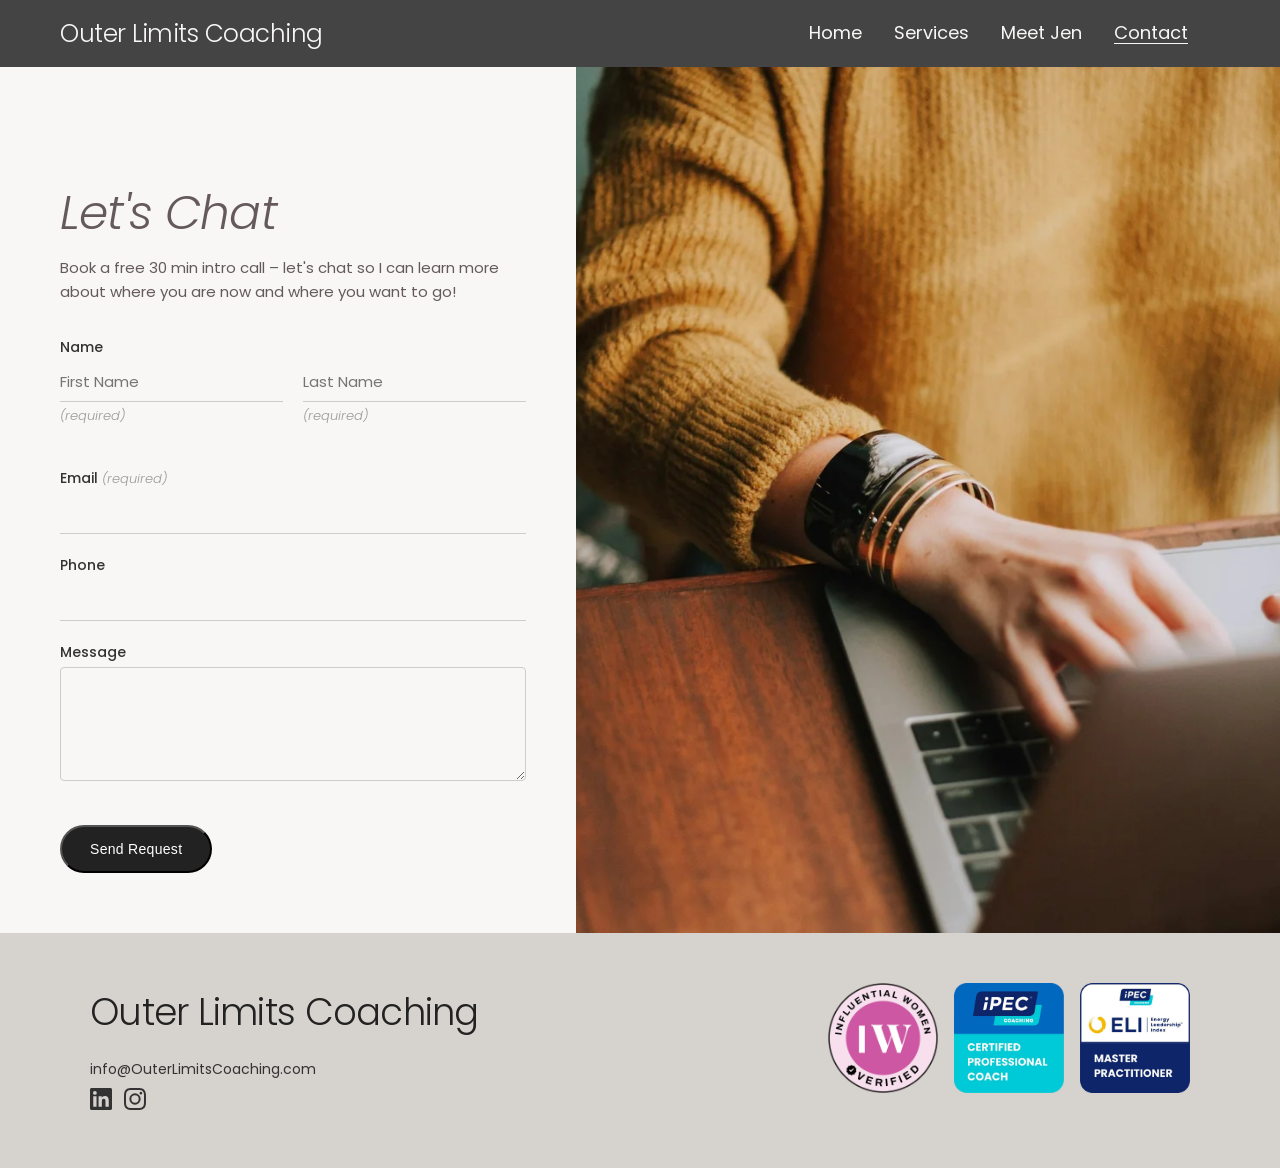
<file: contact.html>
<!DOCTYPE html>
<html lang="en">
<head>
  <meta charset="UTF-8">
  <meta name="viewport" content="width=device-width, initial-scale=1.0">
  <link rel="icon" href="favicon.png" type="image/png">
  <title>Contact | Outer Limits Coaching</title>
  <link rel="stylesheet" href="styles.css">
  <link rel="preconnect" href="https://fonts.googleapis.com">
  <link rel="preconnect" href="https://fonts.gstatic.com" crossorigin>
  <link href="https://fonts.googleapis.com/css2?family=Poppins:ital,wght@0,300;0,400;0,500;0,600;0,700;1,400;1,500;1,600&display=swap" rel="stylesheet">
</head>
<body>

  <!-- ===== NAVIGATION ===== -->
  <nav class="navbar navbar-solid">
    <div class="nav-container">
      <a href="index.html" class="nav-logo">Outer Limits Coaching</a>
      <button class="nav-toggle" aria-label="Open menu" aria-expanded="false">
        <span class="nav-toggle-bar"></span>
        <span class="nav-toggle-bar"></span>
        <span class="nav-toggle-bar"></span>
      </button>
      <ul class="nav-links">
        <li><a href="index.html">Home</a></li>
        <li><a href="services.html">Services</a></li>
        <li><a href="meet-jen.html">Meet Jen</a></li>
        <li><a href="contact.html" class="active">Contact</a></li>
        <li class="nav-cta-item"><a href="https://calendly.com/hunterjen9/30min" target="_blank" class="nav-cta">Let's Connect</a></li>
      </ul>
    </div>
  </nav>

  <!-- ===== MAIN CONTENT ===== -->
  <section class="contact-main">
    <div class="contact-left">
      <h1>Let's Chat</h1>
      <p class="contact-subtitle">Book a free 30 min intro call – let's chat so I can learn more about where you are now and where you want to go!</p>

      <!-- Replace YOUR_FORM_ID with your Formspree endpoint -->
      <form class="contact-form" action="https://formspree.io/f/mbdperbg" method="POST">

        <div class="form-group">
          <label class="form-label">Name</label>
          <div class="form-row">
            <div class="form-group">
              <input type="text" name="first_name" class="form-input" placeholder="First Name" required>
              <span class="form-required">(required)</span>
            </div>
            <div class="form-group">
              <input type="text" name="last_name" class="form-input" placeholder="Last Name" required>
              <span class="form-required">(required)</span>
            </div>
          </div>
        </div>

        <div class="form-group">
          <label class="form-label">Email <span class="form-required">(required)</span></label>
          <input type="email" name="email" class="form-input" required>
        </div>

        <div class="form-group">
          <label class="form-label">Phone</label>
          <input type="tel" name="phone" class="form-input">
        </div>

        <div class="form-group">
          <label class="form-label">Message</label>
          <textarea name="message" class="form-textarea" rows="4"></textarea>
        </div>

        <button type="submit" class="btn-dark">Send Request</button>
      </form>

    </div>

    <div class="contact-right">
      <img src="jen image 3.webp" alt="Person working on laptop">
    </div>
  </section>

  <!-- ===== FOOTER ===== -->
  <footer class="footer">
    <div class="footer-container">
      <div class="footer-left">
        <h3>Outer Limits Coaching</h3>
        <a href="mailto:info@OuterLimitsCoaching.com" class="footer-link">info@OuterLimitsCoaching.com</a>
        <div class="footer-socials">
          <a href="https://www.linkedin.com/in/jen-hunter/" target="_blank" class="footer-social" aria-label="LinkedIn">
            <svg viewBox="0 0 24 24" fill="currentColor" width="24" height="24"><path d="M20.447 20.452h-3.554v-5.569c0-1.328-.027-3.037-1.852-3.037-1.853 0-2.136 1.445-2.136 2.939v5.667H9.351V9h3.414v1.561h.046c.477-.9 1.637-1.85 3.37-1.85 3.601 0 4.267 2.37 4.267 5.455v6.286zM5.337 7.433a2.062 2.062 0 01-2.063-2.065 2.064 2.064 0 112.063 2.065zm1.782 13.019H3.555V9h3.564v11.452zM22.225 0H1.771C.792 0 0 .774 0 1.729v20.542C0 23.227.792 24 1.771 24h20.451C23.2 24 24 23.227 24 22.271V1.729C24 .774 23.2 0 22.222 0h.003z"/></svg>
          </a>
          <a href="https://www.instagram.com/outerlimitscoaching/" target="_blank" class="footer-social" aria-label="Instagram">
            <svg viewBox="0 0 24 24" fill="currentColor" width="24" height="24"><path d="M12 2.163c3.204 0 3.584.012 4.85.07 3.252.148 4.771 1.691 4.919 4.919.058 1.265.069 1.645.069 4.849 0 3.205-.012 3.584-.069 4.849-.149 3.225-1.664 4.771-4.919 4.919-1.266.058-1.644.07-4.85.07-3.204 0-3.584-.012-4.849-.07-3.26-.149-4.771-1.699-4.919-4.92-.058-1.265-.07-1.644-.07-4.849 0-3.204.013-3.583.07-4.849.149-3.227 1.664-4.771 4.919-4.919 1.266-.057 1.645-.069 4.849-.069zM12 0C8.741 0 8.333.014 7.053.072 2.695.272.273 2.69.073 7.052.014 8.333 0 8.741 0 12c0 3.259.014 3.668.072 4.948.2 4.358 2.618 6.78 6.98 6.98C8.333 23.986 8.741 24 12 24c3.259 0 3.668-.014 4.948-.072 4.354-.2 6.782-2.618 6.979-6.98.059-1.28.073-1.689.073-4.948 0-3.259-.014-3.667-.072-4.947-.196-4.354-2.617-6.78-6.979-6.98C15.668.014 15.259 0 12 0zm0 5.838a6.162 6.162 0 100 12.324 6.162 6.162 0 000-12.324zM12 16a4 4 0 110-8 4 4 0 010 8zm6.406-11.845a1.44 1.44 0 100 2.881 1.44 1.44 0 000-2.881z"/></svg>
          </a>
        </div>
      </div>
      <div class="footer-right">
        <img src="footer image 1.webp" alt="Influential Woman Verified" class="badge">
        <img src="footer image 2.webp" alt="iPEC Certified Professional Coach" class="badge">
        <img src="footer image 3.webp" alt="ELI Master Practitioner" class="badge">
      </div>
    </div>
  </footer>

<script src="nav.js"></script>
<script src="https://widgets.leadconnectorhq.com/loader.js" data-resources-url="https://widgets.leadconnectorhq.com/chat-widget/loader.js" data-widget-id="68dbfcac913922dd7298607d"></script>
</body>
</html>
</file>
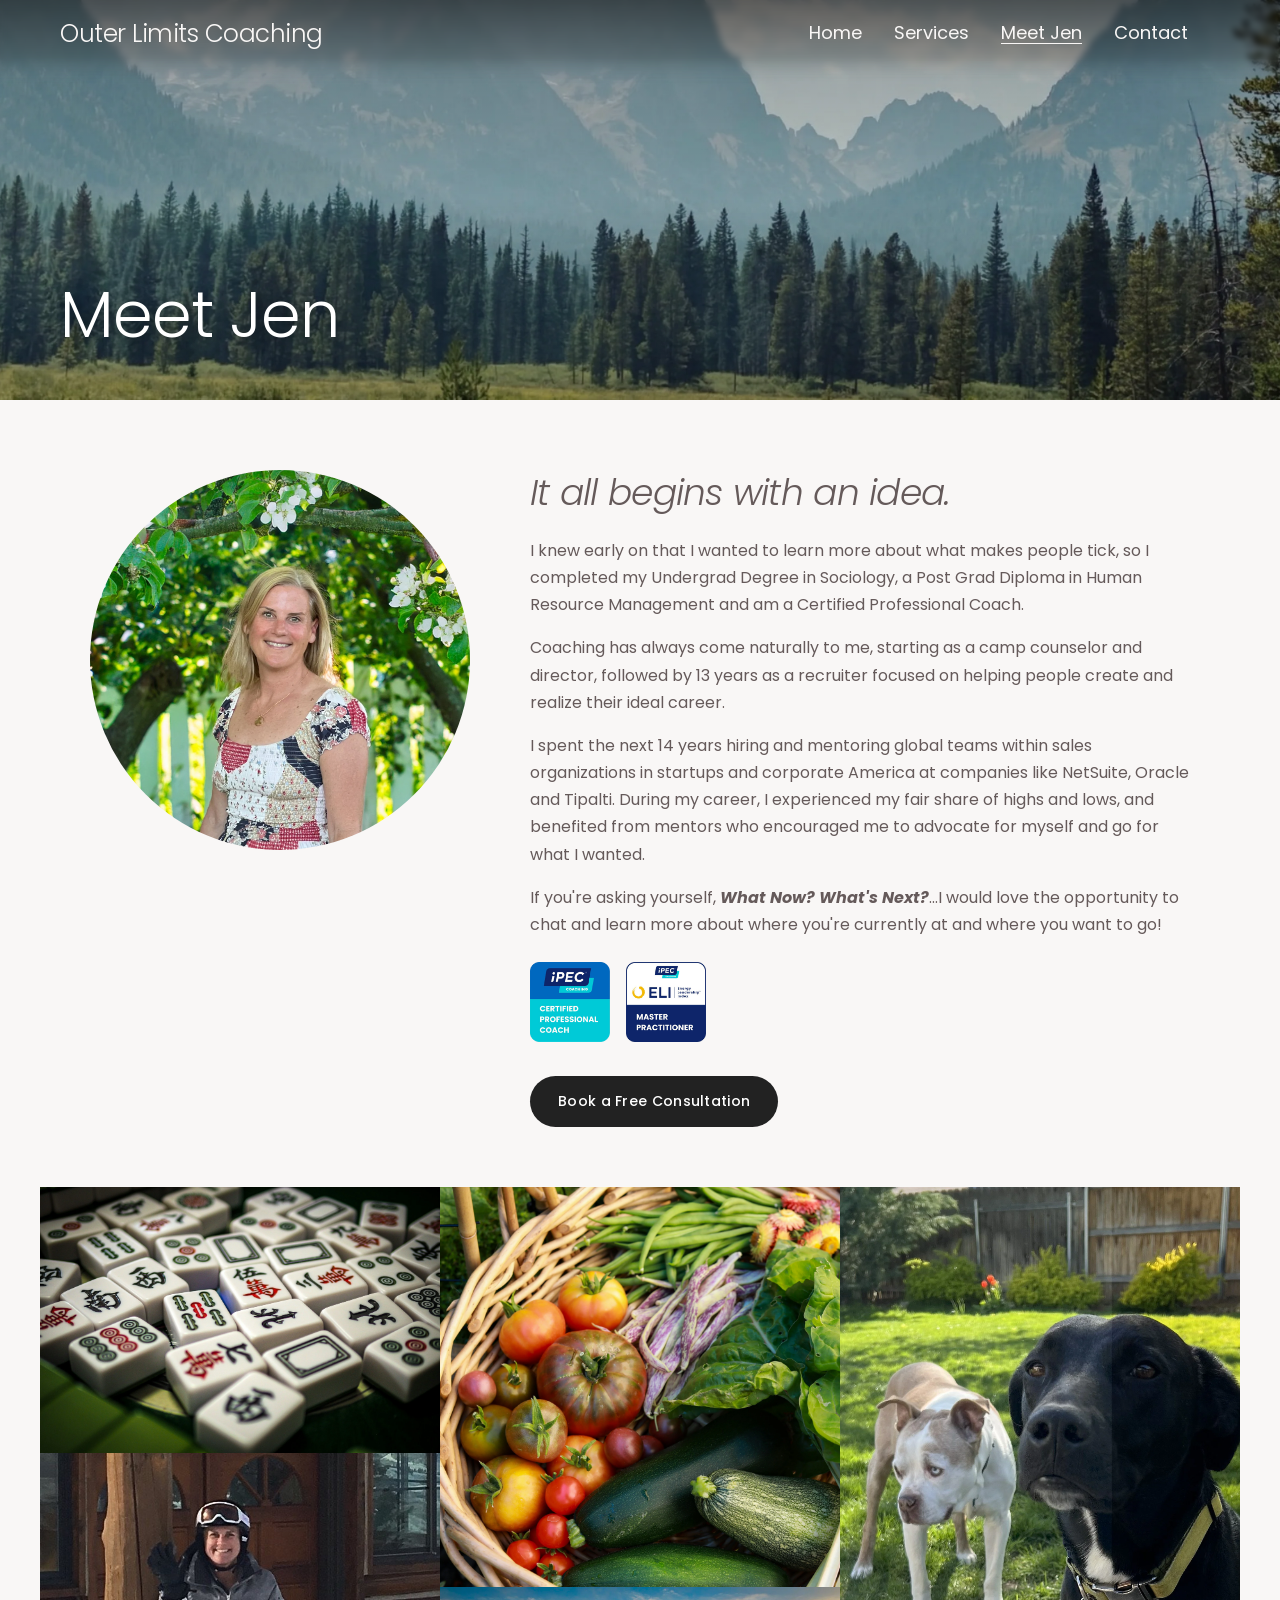
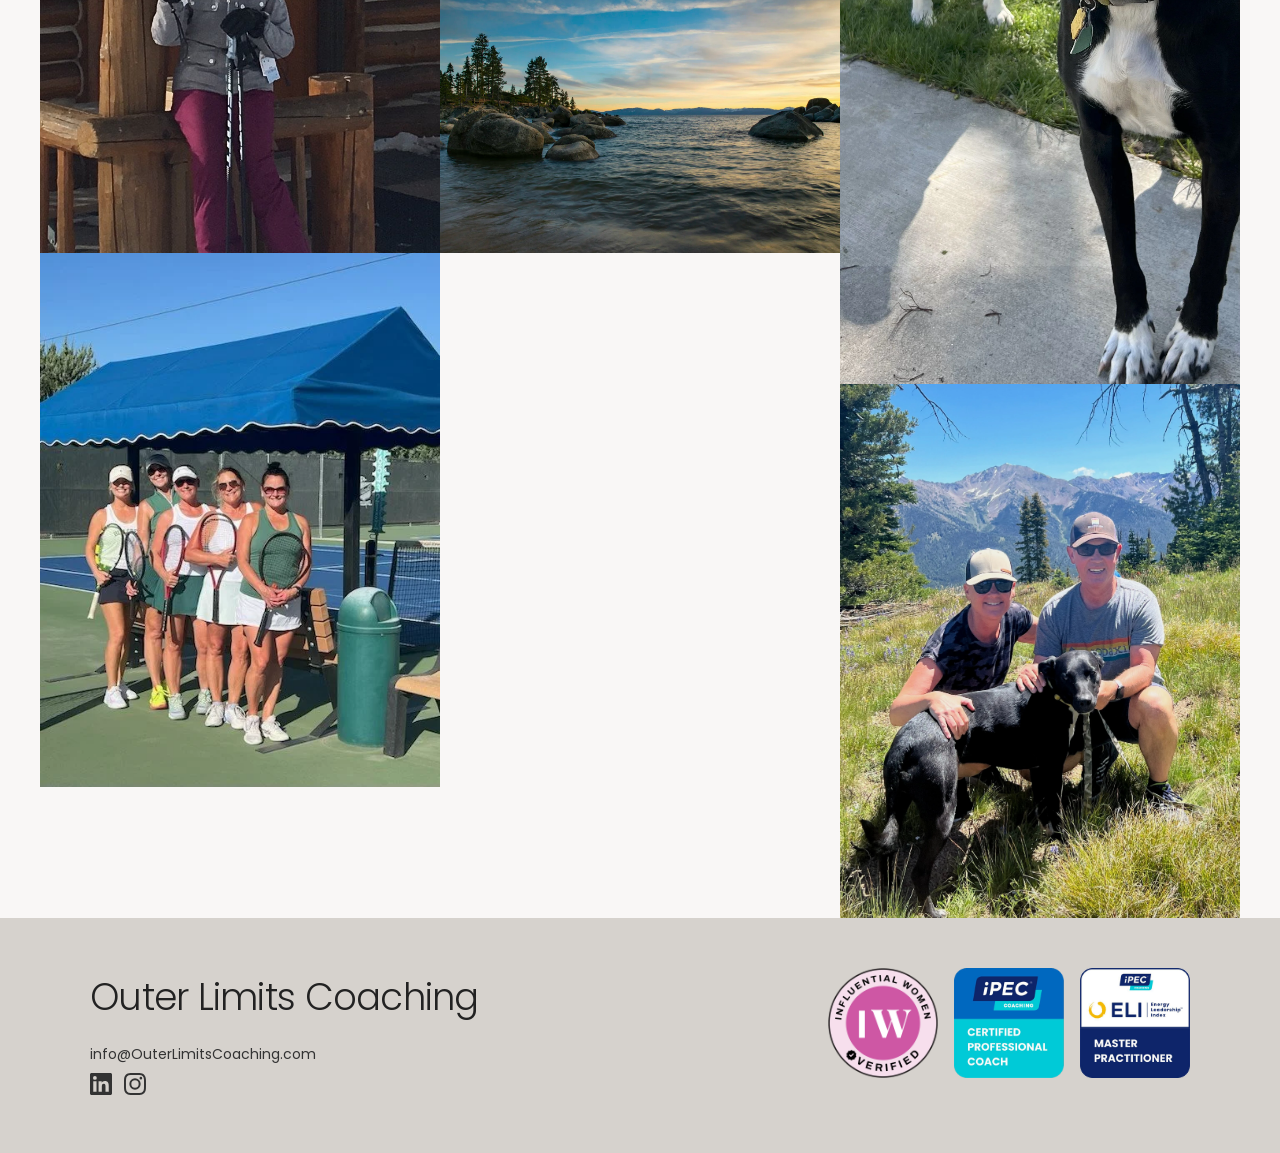
<file: meet-jen.html>
<!DOCTYPE html>
<html lang="en">
<head>
  <meta charset="UTF-8">
  <meta name="viewport" content="width=device-width, initial-scale=1.0">
  <link rel="icon" href="favicon.png" type="image/png">
  <title>Meet Jen | Outer Limits Coaching</title>
  <link rel="stylesheet" href="styles.css">
  <link rel="preconnect" href="https://fonts.googleapis.com">
  <link rel="preconnect" href="https://fonts.gstatic.com" crossorigin>
  <link href="https://fonts.googleapis.com/css2?family=Poppins:ital,wght@0,300;0,400;0,500;0,600;0,700;1,400;1,500;1,600&display=swap" rel="stylesheet">
</head>
<body>

  <!-- ===== NAVIGATION ===== -->
  <nav class="navbar">
    <div class="nav-container">
      <a href="index.html" class="nav-logo">Outer Limits Coaching</a>
      <button class="nav-toggle" aria-label="Open menu" aria-expanded="false">
        <span class="nav-toggle-bar"></span>
        <span class="nav-toggle-bar"></span>
        <span class="nav-toggle-bar"></span>
      </button>
      <ul class="nav-links">
        <li><a href="index.html">Home</a></li>
        <li><a href="services.html">Services</a></li>
        <li><a href="meet-jen.html" class="active">Meet Jen</a></li>
        <li><a href="contact.html">Contact</a></li>
        <li class="nav-cta-item"><a href="https://calendly.com/hunterjen9/30min" target="_blank" class="nav-cta">Let's Connect</a></li>
      </ul>
    </div>
  </nav>

  <!-- ===== HERO SECTION ===== -->
  <section class="page-hero meetjen-page-hero">
    <div class="page-hero-bg" style="background-image: url('meetjen-hero.webp')"></div>
    <h1 class="page-hero-title">Meet Jen</h1>
  </section>

  <!-- ===== BIO SECTION ===== -->
  <section class="meetjen-bio">
    <div class="meetjen-bio-container">
      <div class="bio-portrait">
        <img src="jen image 4.webp" alt="Jen Hunter - Professional Coach">
      </div>
      <div class="bio-content">
        <h2>It all begins with an idea.</h2>
        <p>I knew early on that I wanted to learn more about what makes people tick, so I completed my Undergrad Degree in Sociology, a Post Grad Diploma in Human Resource Management and am a Certified Professional Coach.</p>
        <p>Coaching has always come naturally to me, starting as a camp counselor and director, followed by 13 years as a recruiter focused on helping people create and realize their ideal career.</p>
        <p>I spent the next 14 years hiring and mentoring global teams within sales organizations in startups and corporate America at companies like NetSuite, Oracle and Tipalti. During my career, I experienced my fair share of highs and lows, and benefited from mentors who encouraged me to advocate for myself and go for what I wanted.</p>
        <p>If you're asking yourself, <span class="emphasis">What Now? What's Next?</span>...I would love the opportunity to chat and learn more about where you're currently at and where you want to go!</p>
        <div class="bio-badges">
          <img src="footer image 2.webp" alt="iPEC Certified Professional Coach">
          <img src="footer image 3.webp" alt="ELI Master Practitioner">
        </div>
        <a href="https://calendly.com/hunterjen9/30min" target="_blank" class="btn-dark">Book a Free Consultation</a>
      </div>
    </div>
  </section>

  <!-- ===== PHOTO COLLAGE ===== -->
  <div class="photo-collage">
    <img src="jen image 6.webp" alt="Mahjong" class="collage-mahjong">
    <img src="jen img 7.webp" alt="Skiing" class="collage-skiing">
    <img src="jen img 9 .webp" alt="Tennis with friends" class="collage-tennis">
    <img src="jen image 9.webp" alt="Garden harvest" class="collage-veggies">
    <img src="jen image 2.webp" alt="Lake Tahoe" class="collage-lake">
    <img src="jen img 5.webp" alt="Dogs" class="collage-dogs">
    <img src="jen img 8.webp" alt="Jen and partner with dog in the mountains" class="collage-couple">
  </div>

  <!-- ===== FOOTER ===== -->
  <footer class="footer">
    <div class="footer-container">
      <div class="footer-left">
        <h3>Outer Limits Coaching</h3>
        <a href="mailto:info@OuterLimitsCoaching.com" class="footer-link">info@OuterLimitsCoaching.com</a>
        <div class="footer-socials">
          <a href="https://www.linkedin.com/in/jen-hunter/" target="_blank" class="footer-social" aria-label="LinkedIn">
            <svg viewBox="0 0 24 24" fill="currentColor" width="24" height="24"><path d="M20.447 20.452h-3.554v-5.569c0-1.328-.027-3.037-1.852-3.037-1.853 0-2.136 1.445-2.136 2.939v5.667H9.351V9h3.414v1.561h.046c.477-.9 1.637-1.85 3.37-1.85 3.601 0 4.267 2.37 4.267 5.455v6.286zM5.337 7.433a2.062 2.062 0 01-2.063-2.065 2.064 2.064 0 112.063 2.065zm1.782 13.019H3.555V9h3.564v11.452zM22.225 0H1.771C.792 0 0 .774 0 1.729v20.542C0 23.227.792 24 1.771 24h20.451C23.2 24 24 23.227 24 22.271V1.729C24 .774 23.2 0 22.222 0h.003z"/></svg>
          </a>
          <a href="https://www.instagram.com/outerlimitscoaching/" target="_blank" class="footer-social" aria-label="Instagram">
            <svg viewBox="0 0 24 24" fill="currentColor" width="24" height="24"><path d="M12 2.163c3.204 0 3.584.012 4.85.07 3.252.148 4.771 1.691 4.919 4.919.058 1.265.069 1.645.069 4.849 0 3.205-.012 3.584-.069 4.849-.149 3.225-1.664 4.771-4.919 4.919-1.266.058-1.644.07-4.85.07-3.204 0-3.584-.012-4.849-.07-3.26-.149-4.771-1.699-4.919-4.92-.058-1.265-.07-1.644-.07-4.849 0-3.204.013-3.583.07-4.849.149-3.227 1.664-4.771 4.919-4.919 1.266-.057 1.645-.069 4.849-.069zM12 0C8.741 0 8.333.014 7.053.072 2.695.272.273 2.69.073 7.052.014 8.333 0 8.741 0 12c0 3.259.014 3.668.072 4.948.2 4.358 2.618 6.78 6.98 6.98C8.333 23.986 8.741 24 12 24c3.259 0 3.668-.014 4.948-.072 4.354-.2 6.782-2.618 6.979-6.98.059-1.28.073-1.689.073-4.948 0-3.259-.014-3.667-.072-4.947-.196-4.354-2.617-6.78-6.979-6.98C15.668.014 15.259 0 12 0zm0 5.838a6.162 6.162 0 100 12.324 6.162 6.162 0 000-12.324zM12 16a4 4 0 110-8 4 4 0 010 8zm6.406-11.845a1.44 1.44 0 100 2.881 1.44 1.44 0 000-2.881z"/></svg>
          </a>
        </div>
      </div>
      <div class="footer-right">
        <img src="footer image 1.webp" alt="Influential Woman Verified" class="badge">
        <img src="footer image 2.webp" alt="iPEC Certified Professional Coach" class="badge">
        <img src="footer image 3.webp" alt="ELI Master Practitioner" class="badge">
      </div>
    </div>
  </footer>

<script src="nav.js"></script>
<script src="https://widgets.leadconnectorhq.com/loader.js" data-resources-url="https://widgets.leadconnectorhq.com/chat-widget/loader.js" data-widget-id="68dbfcac913922dd7298607d"></script>
</body>
</html>
</file>
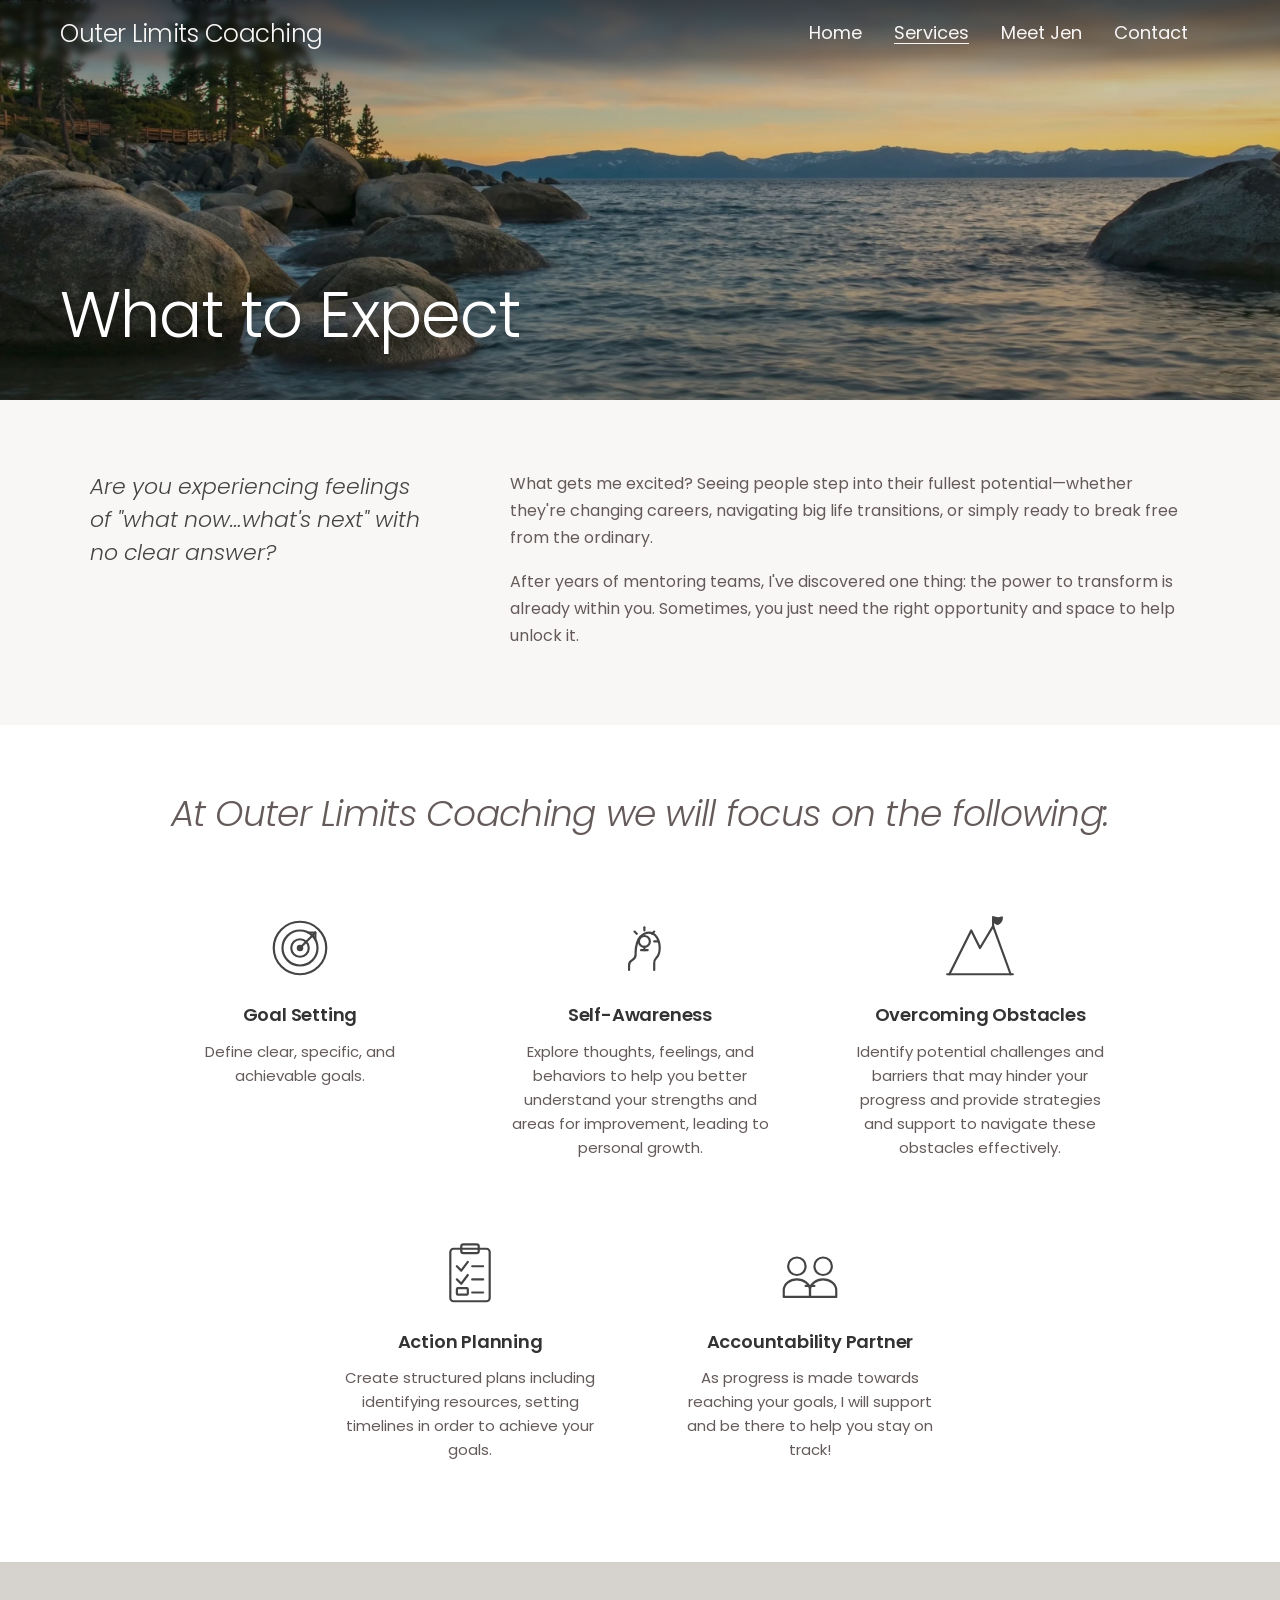
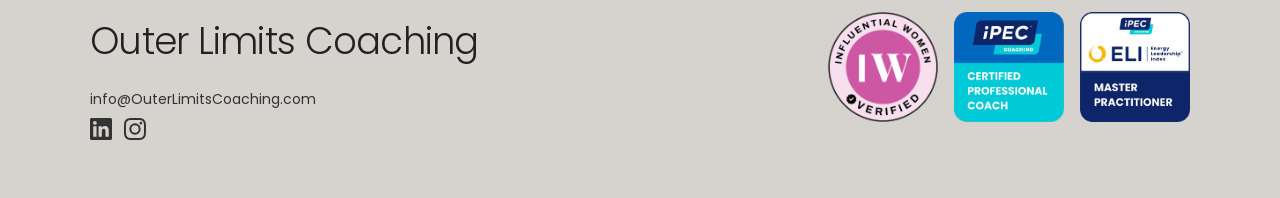
<file: services.html>
<!DOCTYPE html>
<html lang="en">
<head>
  <meta charset="UTF-8">
  <meta name="viewport" content="width=device-width, initial-scale=1.0">
  <link rel="icon" href="favicon.png" type="image/png">
  <title>Services | Outer Limits Coaching</title>
  <link rel="stylesheet" href="styles.css">
  <link rel="preconnect" href="https://fonts.googleapis.com">
  <link rel="preconnect" href="https://fonts.gstatic.com" crossorigin>
  <link href="https://fonts.googleapis.com/css2?family=Poppins:ital,wght@0,300;0,400;0,500;0,600;0,700;1,400;1,500;1,600&display=swap" rel="stylesheet">
</head>
<body>

  <!-- ===== NAVIGATION ===== -->
  <nav class="navbar">
    <div class="nav-container">
      <a href="index.html" class="nav-logo">Outer Limits Coaching</a>
      <button class="nav-toggle" aria-label="Open menu" aria-expanded="false">
        <span class="nav-toggle-bar"></span>
        <span class="nav-toggle-bar"></span>
        <span class="nav-toggle-bar"></span>
      </button>
      <ul class="nav-links">
        <li><a href="index.html">Home</a></li>
        <li><a href="services.html" class="active">Services</a></li>
        <li><a href="meet-jen.html">Meet Jen</a></li>
        <li><a href="contact.html">Contact</a></li>
        <li class="nav-cta-item"><a href="https://calendly.com/hunterjen9/30min" target="_blank" class="nav-cta">Let's Connect</a></li>
      </ul>
    </div>
  </nav>

  <!-- ===== HERO SECTION ===== -->
  <section class="page-hero services-page-hero">
    <div class="page-hero-bg" style="background-image: url('services-hero.webp')"></div>
    <h1 class="page-hero-title">What to Expect</h1>
  </section>

  <!-- ===== INTRO SECTION ===== -->
  <section class="services-intro">
    <div class="services-intro-container">
      <div class="services-intro-left">
        <p>Are you experiencing feelings of "what now…what's next" with no clear answer?</p>
      </div>
      <div class="services-intro-right">
        <p>What gets me excited? Seeing people step into their fullest potential—whether they're changing careers, navigating big life transitions, or simply ready to break free from the ordinary.</p>
        <p>After years of mentoring teams, I've discovered one thing: the power to transform is already within you. Sometimes, you just need the right opportunity and space to help unlock it.</p>
      </div>
    </div>
  </section>

  <!-- ===== SERVICE PILLARS ===== -->
  <section class="services-pillars">
    <h2>At Outer Limits Coaching we will focus on the following:</h2>
    <div class="pillars-grid">

      <div class="pillar-card">
        <div class="pillar-icon">
          <svg viewBox="0 0 64 64" fill="none" stroke="#444" stroke-width="2" stroke-linecap="round" stroke-linejoin="round">
            <!-- Target/bullseye -->
            <circle cx="32" cy="32" r="24"/>
            <circle cx="32" cy="32" r="16"/>
            <circle cx="32" cy="32" r="8"/>
            <circle cx="32" cy="32" r="2" fill="#444"/>
            <!-- Arrow hitting center -->
            <line x1="46" y1="18" x2="34" y2="30"/>
            <polyline points="46,18 46,24"/>
            <polyline points="46,18 40,18"/>
          </svg>
        </div>
        <h3>Goal Setting</h3>
        <p>Define clear, specific, and achievable goals.</p>
      </div>

      <div class="pillar-card">
        <div class="pillar-icon">
          <svg viewBox="0 0 64 64" fill="none" stroke="#444" stroke-width="2" stroke-linecap="round" stroke-linejoin="round">
            <!-- Head silhouette -->
            <path d="M22 52v-4c0-2 1-4 3-5 2-1 3-3 3-5v-2c0-6 2-12 4-14 3-3 6-4 8-4 6 0 10 6 10 14 0 4-1 7-3 9-1 1-2 3-2 5v6"/>
            <!-- Lightbulb/idea inside head -->
            <circle cx="36" cy="26" r="5"/>
            <line x1="36" y1="31" x2="36" y2="34"/>
            <line x1="33" y1="34" x2="39" y2="34"/>
            <!-- Awareness rays -->
            <line x1="36" y1="16" x2="36" y2="13"/>
            <line x1="43" y1="19" x2="45" y2="17"/>
            <line x1="29" y1="19" x2="27" y2="17"/>
            <line x1="45" y1="26" x2="48" y2="26"/>
          </svg>
        </div>
        <h3>Self-Awareness</h3>
        <p>Explore thoughts, feelings, and behaviors to help you better understand your strengths and areas for improvement, leading to personal growth.</p>
      </div>

      <div class="pillar-card">
        <div class="pillar-icon">
          <svg viewBox="0 0 64 64" fill="none" stroke="#444" stroke-width="2" stroke-linecap="round" stroke-linejoin="round">
            <!-- Mountain with flag (overcoming) -->
            <polyline points="4,56 24,16 32,32 44,12 60,56"/>
            <!-- Flag at peak -->
            <line x1="44" y1="12" x2="44" y2="4"/>
            <path d="M44 4c3 1 6 1 8 0 0 3-2 5-4 6-2-1-4-3-4-6z" fill="#444"/>
            <!-- Ground line -->
            <line x1="2" y1="56" x2="62" y2="56"/>
          </svg>
        </div>
        <h3>Overcoming Obstacles</h3>
        <p>Identify potential challenges and barriers that may hinder your progress and provide strategies and support to navigate these obstacles effectively.</p>
      </div>

      <div class="pillar-card">
        <div class="pillar-icon">
          <svg viewBox="0 0 64 64" fill="none" stroke="#444" stroke-width="2" stroke-linecap="round" stroke-linejoin="round">
            <!-- Clipboard -->
            <rect x="14" y="8" width="36" height="48" rx="3"/>
            <rect x="24" y="4" width="16" height="8" rx="2"/>
            <!-- Checklist items -->
            <polyline points="20,24 24,28 30,20"/>
            <line x1="34" y1="24" x2="44" y2="24"/>
            <polyline points="20,36 24,40 30,32"/>
            <line x1="34" y1="36" x2="44" y2="36"/>
            <rect x="20" y="44" width="10" height="6" rx="1"/>
            <line x1="34" y1="48" x2="44" y2="48"/>
          </svg>
        </div>
        <h3>Action Planning</h3>
        <p>Create structured plans including identifying resources, setting timelines in order to achieve your goals.</p>
      </div>

      <div class="pillar-card">
        <div class="pillar-icon">
          <svg viewBox="0 0 64 64" fill="none" stroke="#444" stroke-width="2" stroke-linecap="round" stroke-linejoin="round">
            <path d="M20 36c-6 0-12 4-12 10v6h24v-6c0-6-6-10-12-10z"/>
            <circle cx="20" cy="24" r="8"/>
            <path d="M44 36c-6 0-12 4-12 10v6h24v-6c0-6-6-10-12-10z"/>
            <circle cx="44" cy="24" r="8"/>
            <path d="M28 42h8"/>
          </svg>
        </div>
        <h3>Accountability Partner</h3>
        <p>As progress is made towards reaching your goals, I will support and be there to help you stay on track!</p>
      </div>

    </div>
  </section>

  <!-- ===== FOOTER ===== -->
  <footer class="footer">
    <div class="footer-container">
      <div class="footer-left">
        <h3>Outer Limits Coaching</h3>
        <a href="mailto:info@OuterLimitsCoaching.com" class="footer-link">info@OuterLimitsCoaching.com</a>
        <div class="footer-socials">
          <a href="https://www.linkedin.com/in/jen-hunter/" target="_blank" class="footer-social" aria-label="LinkedIn">
            <svg viewBox="0 0 24 24" fill="currentColor" width="24" height="24"><path d="M20.447 20.452h-3.554v-5.569c0-1.328-.027-3.037-1.852-3.037-1.853 0-2.136 1.445-2.136 2.939v5.667H9.351V9h3.414v1.561h.046c.477-.9 1.637-1.85 3.37-1.85 3.601 0 4.267 2.37 4.267 5.455v6.286zM5.337 7.433a2.062 2.062 0 01-2.063-2.065 2.064 2.064 0 112.063 2.065zm1.782 13.019H3.555V9h3.564v11.452zM22.225 0H1.771C.792 0 0 .774 0 1.729v20.542C0 23.227.792 24 1.771 24h20.451C23.2 24 24 23.227 24 22.271V1.729C24 .774 23.2 0 22.222 0h.003z"/></svg>
          </a>
          <a href="https://www.instagram.com/outerlimitscoaching/" target="_blank" class="footer-social" aria-label="Instagram">
            <svg viewBox="0 0 24 24" fill="currentColor" width="24" height="24"><path d="M12 2.163c3.204 0 3.584.012 4.85.07 3.252.148 4.771 1.691 4.919 4.919.058 1.265.069 1.645.069 4.849 0 3.205-.012 3.584-.069 4.849-.149 3.225-1.664 4.771-4.919 4.919-1.266.058-1.644.07-4.85.07-3.204 0-3.584-.012-4.849-.07-3.26-.149-4.771-1.699-4.919-4.92-.058-1.265-.07-1.644-.07-4.849 0-3.204.013-3.583.07-4.849.149-3.227 1.664-4.771 4.919-4.919 1.266-.057 1.645-.069 4.849-.069zM12 0C8.741 0 8.333.014 7.053.072 2.695.272.273 2.69.073 7.052.014 8.333 0 8.741 0 12c0 3.259.014 3.668.072 4.948.2 4.358 2.618 6.78 6.98 6.98C8.333 23.986 8.741 24 12 24c3.259 0 3.668-.014 4.948-.072 4.354-.2 6.782-2.618 6.979-6.98.059-1.28.073-1.689.073-4.948 0-3.259-.014-3.667-.072-4.947-.196-4.354-2.617-6.78-6.979-6.98C15.668.014 15.259 0 12 0zm0 5.838a6.162 6.162 0 100 12.324 6.162 6.162 0 000-12.324zM12 16a4 4 0 110-8 4 4 0 010 8zm6.406-11.845a1.44 1.44 0 100 2.881 1.44 1.44 0 000-2.881z"/></svg>
          </a>
        </div>
      </div>
      <div class="footer-right">
        <img src="footer image 1.webp" alt="Influential Woman Verified" class="badge">
        <img src="footer image 2.webp" alt="iPEC Certified Professional Coach" class="badge">
        <img src="footer image 3.webp" alt="ELI Master Practitioner" class="badge">
      </div>
    </div>
  </footer>

<script src="nav.js"></script>
<script src="https://widgets.leadconnectorhq.com/loader.js" data-resources-url="https://widgets.leadconnectorhq.com/chat-widget/loader.js" data-widget-id="68dbfcac913922dd7298607d"></script>
</body>
</html>
</file>
<file: styles.css>
/* ===== RESET & BASE ===== */
*,
*::before,
*::after {
  margin: 0;
  padding: 0;
  box-sizing: border-box;
}

html {
  scroll-behavior: smooth;
}

body {
  font-family: 'Poppins', sans-serif;
  color: #655a5a;
  line-height: 1.6;
  background: #f9f7f6;
}

a {
  text-decoration: none;
  color: inherit;
}

ul {
  list-style: none;
}

img {
  max-width: 100%;
  display: block;
}


/* ===== NAVBAR ===== */
.navbar {
  position: fixed;
  top: 0;
  left: 0;
  width: 100%;
  z-index: 100;
  padding: 14px 0 30px;
  background: linear-gradient(to bottom, rgba(0, 0, 0, 0.45) 0%, rgba(0, 0, 0, 0.20) 65%, transparent 100%);
  backdrop-filter: blur(3px);
  -webkit-backdrop-filter: blur(3px);
  -webkit-mask-image: linear-gradient(to bottom, black 0%, black 70%, transparent 100%);
  mask-image: linear-gradient(to bottom, black 0%, black 70%, transparent 100%);
}

.nav-container {
  width: 100%;
  padding: 0 60px;
  display: flex;
  align-items: center;
  justify-content: space-between;
}

.nav-logo {
  font-size: 24.6px;
  font-weight: 300;
  color: #f9f7f6;
  letter-spacing: -0.5px;
}

.nav-links {
  display: flex;
  gap: 32px;
  margin-left: auto;
  margin-right: 32px;
}

.nav-links a {
  font-size: 18px;
  font-weight: 400;
  color: #f9f7f6;
  transition: opacity 0.2s;
}

.nav-links a:hover {
  opacity: 0.8;
}

.nav-links a.active {
  text-decoration: underline;
  text-underline-offset: 4px;
}

.nav-cta {
  font-size: 16px;
  font-weight: 400;
  color: #fff;
  border: 1px solid #fff;
  padding: 16px 21px;
  border-radius: 300px;
  background: #000;
  transition: background 0.2s, color 0.2s;
}

.nav-cta:hover {
  background: #444;
  color: #fff;
}

/* ===== HAMBURGER TOGGLE ===== */
.nav-toggle {
  display: none;
  background: none;
  border: none;
  cursor: pointer;
  padding: 8px;
  z-index: 101;
  flex-direction: column;
  justify-content: center;
  gap: 5px;
}

.nav-toggle-bar {
  display: block;
  width: 26px;
  height: 2px;
  background: #f9f7f6;
  border-radius: 2px;
  transition: transform 0.3s ease, opacity 0.3s ease;
}

.nav-toggle.is-active .nav-toggle-bar:nth-child(1) {
  transform: translateY(7px) rotate(45deg);
}

.nav-toggle.is-active .nav-toggle-bar:nth-child(2) {
  opacity: 0;
}

.nav-toggle.is-active .nav-toggle-bar:nth-child(3) {
  transform: translateY(-7px) rotate(-45deg);
}

.nav-cta-item {
  display: none;
}


/* ===== HERO ===== */
.hero {
  position: relative;
  width: 100%;
  height: 680px;
  display: flex;
  flex-direction: column;
  align-items: flex-end;
  justify-content: center;
  overflow: hidden;
  padding-right: 4%;
}

.hero-bg {
  position: absolute;
  top: 0;
  left: 0;
  width: 100%;
  height: 100%;
  background-image: url('Gemini_Generated_Image_sbeogzsbeogzsbeo.png');
  background-size: cover;
  background-position: center;
  z-index: 0;
}

.hero-bg::after {
  content: '';
  position: absolute;
  top: 0;
  left: 0;
  width: 100%;
  height: 100%;
  background: linear-gradient(to bottom, rgba(0,0,0,0.35) 0%, rgba(0,0,0,0.15) 30%, rgba(0,0,0,0.10) 100%);
}

/* When hero image is added, use this class:
   .hero-bg { background-image: url('hero-bg.webp'); }
*/

.hero-overlay {
  position: relative;
  z-index: 1;
  background: rgba(0, 0, 0, 0.45);
  backdrop-filter: blur(16px);
  -webkit-backdrop-filter: blur(16px);
  padding: 52px 80px;
  text-align: left;
  max-width: 850px;
}

.hero-overlay h1 {
  font-size: clamp(1.5rem, 0.9rem + 2.8vw, 2.9375rem);
  font-weight: 300;
  color: #fff;
  line-height: 1.11;
  letter-spacing: -0.94px;
}

.hero-cta {
  position: relative;
  z-index: 1;
  margin-top: 32px;
  display: inline-block;
  background: rgba(235, 230, 225, 0.95);
  color: #333;
  font-size: 15px;
  font-weight: 500;
  padding: 16px 40px;
  border-radius: 30px;
  border: 1px solid rgba(200, 195, 190, 0.6);
  transition: background 0.2s;
  letter-spacing: 0.3px;
}

.hero-cta:hover {
  background: rgba(235, 230, 225, 0.85);
}

.hero-wave {
  position: absolute;
  bottom: 0;
  left: 0;
  width: 100%;
  z-index: 2;
  line-height: 0;
}

.hero-wave svg {
  width: 100%;
  height: 120px;
}


/* ===== WHAT NOW SECTION ===== */
.what-now {
  padding: 80px 40px;
  background: #f9f7f6;
}

.what-now-container {
  max-width: 1100px;
  margin: 0 auto;
  display: flex;
  gap: 80px;
  align-items: flex-start;
}

.what-now-left {
  flex: 0 0 420px;
}

.what-now-left h2 {
  font-size: clamp(1.5rem, 0.9rem + 2.8vw, 2.9375rem);
  font-weight: 300;
  line-height: 1.11;
  letter-spacing: -0.94px;
  color: #000;
}

.what-now-right {
  flex: 1;
}

.what-now-right p {
  font-size: 16px;
  margin-bottom: 16px;
  color: #655a5a;
  line-height: 1.7;
}

.what-now-right .italic {
  font-style: italic;
  font-weight: 600;
}

.what-now-right .italic strong {
  font-weight: 600;
}

.what-now-right ul {
  margin: 12px 0 20px 20px;
  list-style: disc;
}

.what-now-right ul li {
  font-size: 16px;
  color: #655a5a;
  margin-bottom: 6px;
  line-height: 1.6;
}

.btn-dark {
  display: inline-block;
  background: #222;
  color: #fff;
  font-size: 14px;
  font-weight: 500;
  padding: 14px 28px;
  border-radius: 30px;
  margin-top: 10px;
  transition: background 0.2s;
  letter-spacing: 0.3px;
}

.what-now-right .btn-dark {
  display: block;
  text-align: center;
  width: fit-content;
  margin-left: auto;
  margin-right: auto;
  margin-top: 20px;
}

.btn-dark:hover {
  background: #444;
}


/* ===== GET STARTED / CARDS SECTION ===== */
.get-started {
  padding: 60px 40px 80px;
  background: #fff;
  text-align: center;
}

.get-started h2 {
  font-size: clamp(1.5rem, 0.9rem + 2.8vw, 2.9375rem);
  font-weight: 300;
  letter-spacing: -0.94px;
  color: #655a5a;
  line-height: 1.5;
  margin-bottom: 50px;
  max-width: 1100px;
  margin-left: auto;
  margin-right: auto;
}

.cards-container {
  max-width: 1200px;
  margin: 0 auto;
  display: flex;
  gap: 30px;
  justify-content: center;
}

.card {
  flex: 1;
  max-width: 400px;
  text-align: center;
  padding: 40px 30px;
  background: #f5f3f0;
  border-radius: 16px;
}

.card-image {
  width: 280px;
  height: 280px;
  margin: 0 auto 24px;
  border-radius: 50%;
  overflow: hidden;
}

.card-image img {
  width: 100%;
  height: 100%;
  object-fit: cover;
}

.card h3 {
  font-size: 26px;
  font-weight: 300;
  letter-spacing: -0.53px;
  color: #655a5a;
  margin-bottom: 12px;
}

.card p {
  font-size: 15px;
  color: #655a5a;
  line-height: 1.6;
  margin-bottom: 20px;
  min-height: 48px;
}

.card .btn-dark {
  font-size: 14px;
  padding: 16px 21px;
  border-radius: 300px;
  border: 1px solid #fff;
}


/* ===== FOOTER ===== */
.footer {
  background: #d6d2cd;
  padding: 50px 40px;
}

.footer-container {
  max-width: 1100px;
  margin: 0 auto;
  display: flex;
  justify-content: space-between;
  align-items: flex-start;
}

.footer-left h3 {
  font-size: clamp(1.5rem, 1rem + 2vw, 2.3125rem);
  font-weight: 300;
  letter-spacing: -0.73px;
  color: #222;
  margin-bottom: 16px;
}

.footer-link {
  display: block;
  font-size: 14px;
  color: #333;
  margin-bottom: 8px;
  transition: color 0.2s;
}

.footer-link:hover {
  color: #000;
}

.footer-link.underline {
  text-decoration: underline;
}

.footer-socials {
  display: flex;
  gap: 12px;
  margin-top: 4px;
  margin-bottom: 8px;
}

.footer-social {
  display: inline-flex;
  color: #333;
  transition: color 0.2s;
}

.footer-social svg {
  width: 22px;
  height: 22px;
}

.footer-social:hover {
  color: #000;
}

.footer-legal {
  margin-top: 8px;
}

.footer-legal span {
  color: #333;
  font-size: 14px;
}

.footer-legal a {
  display: inline;
}

.footer-right {
  display: flex;
  gap: 16px;
  align-items: center;
}

.footer-right .badge {
  width: 110px;
  height: 110px;
  object-fit: contain;
}


/* ===== PAGE HERO (Services & Meet Jen) ===== */
.page-hero {
  position: relative;
  width: 100%;
  height: 400px;
  display: flex;
  align-items: flex-end;
  overflow: hidden;
}

.page-hero-bg {
  position: absolute;
  top: 0;
  left: 0;
  width: 100%;
  height: 100%;
  background-size: cover;
  background-position: center;
  z-index: 0;
}

.page-hero-bg::after {
  content: '';
  position: absolute;
  top: 0;
  left: 0;
  width: 100%;
  height: 100%;
  background: linear-gradient(to bottom, rgba(0,0,0,0.30) 0%, rgba(0,0,0,0.10) 50%, rgba(0,0,0,0.20) 100%);
}

.page-hero-title {
  position: relative;
  z-index: 1;
  font-size: clamp(1.75rem, 1rem + 3vw, 2.9375rem);
  font-weight: 300;
  color: #fff;
  letter-spacing: -0.94px;
  line-height: 1.11;
  padding: 0 60px 50px;
  text-shadow: 0 2px 12px rgba(0,0,0,0.3);
}

.page-hero .hero-wave {
  position: absolute;
  bottom: 0;
  left: 0;
  width: 100%;
  z-index: 2;
  line-height: 0;
}


/* ===== SERVICES PAGE ===== */
.services-page-hero .page-hero-title,
.meetjen-page-hero .page-hero-title {
  font-size: clamp(2rem, 1rem + 4vw, 4rem);
}

.services-intro {
  padding: 70px 40px 60px;
  background: #f9f7f6;
}

.services-intro-container {
  max-width: 1100px;
  margin: 0 auto;
  display: flex;
  gap: 80px;
  align-items: flex-start;
}

.services-intro-left {
  flex: 0 0 340px;
}

.services-intro-left p {
  font-size: 22px;
  font-weight: 300;
  font-style: italic;
  color: #444;
  line-height: 1.5;
}

.services-intro-right p {
  font-size: 16px;
  color: #655a5a;
  line-height: 1.7;
  margin-bottom: 16px;
}

.services-pillars {
  padding: 60px 40px 80px;
  background: #fff;
  text-align: center;
}

.services-pillars h2 {
  font-size: clamp(1.5rem, 0.9rem + 2.5vw, 2.25rem);
  font-weight: 300;
  color: #655a5a;
  letter-spacing: -0.72px;
  margin-bottom: 50px;
  font-style: italic;
}

.pillars-grid {
  max-width: 1100px;
  margin: 0 auto;
  display: flex;
  flex-wrap: wrap;
  justify-content: center;
  gap: 40px;
}

.pillar-card {
  flex: 0 0 calc(33.33% - 30px);
  max-width: 300px;
  text-align: center;
  padding: 20px;
}

.pillar-icon {
  width: 70px;
  height: 70px;
  margin: 0 auto 18px;
}

.pillar-icon svg {
  width: 100%;
  height: 100%;
}

.pillar-card h3 {
  font-size: 18px;
  font-weight: 600;
  color: #333;
  margin-bottom: 10px;
  letter-spacing: -0.2px;
}

.pillar-card p {
  font-size: 15px;
  color: #655a5a;
  line-height: 1.6;
}


/* ===== MEET JEN PAGE ===== */
.meetjen-bio {
  padding: 70px 40px 60px;
  background: #f9f7f6;
}

.meetjen-bio-container {
  max-width: 1100px;
  margin: 0 auto;
  display: flex;
  gap: 60px;
  align-items: flex-start;
}

.bio-portrait {
  flex: 0 0 380px;
  width: 380px;
  height: 380px;
  border-radius: 50%;
  overflow: hidden;
}

.bio-portrait img {
  width: 100%;
  height: 100%;
  object-fit: cover;
}

.bio-content {
  flex: 1;
}

.bio-content h2 {
  font-size: clamp(1.5rem, 0.9rem + 2.5vw, 2.25rem);
  font-weight: 300;
  color: #655a5a;
  letter-spacing: -0.72px;
  line-height: 1.3;
  margin-bottom: 20px;
  font-style: italic;
}

.bio-content p {
  font-size: 16px;
  color: #655a5a;
  line-height: 1.7;
  margin-bottom: 16px;
}

.bio-content .emphasis {
  font-weight: 700;
  font-style: italic;
}

.bio-badges {
  display: flex;
  gap: 16px;
  margin: 24px 0;
  align-items: center;
}

.bio-badges img {
  width: 80px;
  height: 80px;
  object-fit: contain;
}

.photo-collage {
  max-width: 1200px;
  margin: 0 auto;
  padding: 0;
  columns: 3;
  column-gap: 0;
}

.photo-collage img {
  width: 100%;
  display: block;
}



/* ===== CONTACT PAGE ===== */
.navbar.navbar-solid {
  position: relative;
  background: #444;
  backdrop-filter: none;
  -webkit-backdrop-filter: none;
  -webkit-mask-image: none;
  mask-image: none;
  padding: 14px 0;
}

.contact-main {
  display: flex;
  min-height: 600px;
}

.contact-left {
  flex: 0 0 45%;
  padding: 120px 50px 60px 60px;
  background: #f9f7f6;
}

.contact-left h1 {
  font-size: clamp(1.75rem, 1rem + 3vw, 2.9375rem);
  font-weight: 300;
  color: #655a5a;
  letter-spacing: -0.94px;
  line-height: 1.11;
  margin-bottom: 16px;
  font-style: italic;
}

.contact-left .contact-subtitle {
  font-size: 15px;
  color: #655a5a;
  line-height: 1.6;
  margin-bottom: 32px;
}

.contact-right {
  flex: 1;
  overflow: hidden;
}

.contact-right img {
  width: 100%;
  height: 100%;
  object-fit: cover;
}

.contact-form .form-group {
  margin-bottom: 20px;
}

.contact-form .form-label {
  display: block;
  font-size: 14px;
  font-weight: 500;
  color: #333;
  margin-bottom: 4px;
}

.contact-form .form-required {
  font-weight: 300;
  color: #999;
  font-size: 13px;
  font-style: italic;
}

.contact-form .form-row {
  display: flex;
  gap: 20px;
}

.contact-form .form-row .form-group {
  flex: 1;
}

.contact-form .form-input,
.contact-form .form-textarea {
  width: 100%;
  font-family: 'Poppins', sans-serif;
  font-size: 15px;
  color: #333;
  padding: 8px 0;
  border: none;
  border-bottom: 1px solid #ccc;
  background: transparent;
  outline: none;
  transition: border-color 0.2s;
}

.contact-form .form-input:focus,
.contact-form .form-textarea:focus {
  border-bottom-color: #333;
}

.contact-form .form-textarea {
  min-height: 100px;
  resize: vertical;
  border: 1px solid #ccc;
  padding: 10px;
  border-radius: 4px;
}

.contact-form .form-checkbox-group {
  display: flex;
  align-items: flex-start;
  gap: 10px;
  margin-bottom: 14px;
}

.contact-form .form-checkbox {
  margin-top: 3px;
  flex-shrink: 0;
  accent-color: #333;
}

.contact-form .form-checkbox-label {
  font-size: 12px;
  color: #655a5a;
  line-height: 1.5;
}

.contact-form .btn-dark {
  margin-top: 16px;
}

.contact-legal {
  margin-top: 40px;
  font-size: 14px;
}

.contact-legal a {
  color: #333;
  text-decoration: underline;
  font-weight: 500;
}

.contact-legal span {
  color: #333;
}


/* ===== RESPONSIVE ===== */

/* --- Large Desktop (1920px+) --- */
@media (min-width: 1920px) {
  .nav-container {
    max-width: 1600px;
    margin: 0 auto;
  }

  .hero {
    height: 780px;
  }

  .hero-overlay {
    max-width: 950px;
  }

  .what-now-container,
  .services-intro-container,
  .meetjen-bio-container {
    max-width: 1300px;
  }

  .cards-container,
  .pillars-grid {
    max-width: 1400px;
  }

  .footer-container {
    max-width: 1300px;
  }
}

/* --- Small Laptop / Tablet Landscape (1199px) --- */
@media (max-width: 1199px) {
  .nav-container {
    padding: 0 40px;
  }

  .nav-links {
    gap: 24px;
    margin-right: 24px;
  }

  .hero-overlay {
    padding: 40px 60px;
    max-width: 700px;
  }

  .what-now-container {
    gap: 50px;
  }

  .what-now-left {
    flex: 0 0 340px;
  }

  .services-intro-container {
    gap: 50px;
  }

  .services-intro-left {
    flex: 0 0 280px;
  }

  .meetjen-bio-container {
    gap: 40px;
  }

  .bio-portrait {
    flex: 0 0 300px;
    width: 300px;
    height: 300px;
  }

  .contact-left {
    padding: 80px 40px 60px 40px;
  }
}

/* --- Tablet Portrait (1024px) --- */
@media (max-width: 1024px) {
  .nav-container {
    padding: 0 30px;
  }

  .nav-links {
    gap: 20px;
    margin-right: 20px;
  }

  .nav-links a {
    font-size: 16px;
  }

  .nav-cta {
    font-size: 14px;
    padding: 12px 18px;
  }

  .hero {
    height: 550px;
  }

  .hero-overlay {
    padding: 36px 48px;
    max-width: 600px;
  }

  /* What Now: stack to single column */
  .what-now {
    padding: 60px 30px;
  }

  .what-now-container {
    flex-direction: column;
    gap: 32px;
  }

  .what-now-left {
    flex: none;
  }

  /* Cards: 2 + 1 layout */
  .cards-container {
    flex-wrap: wrap;
    max-width: 800px;
  }

  .card {
    flex: 0 0 calc(50% - 15px);
    max-width: none;
  }

  .card:last-child {
    margin: 0 auto;
  }

  .card-image {
    width: 220px;
    height: 220px;
  }

  /* Services intro: stack */
  .services-intro-container {
    flex-direction: column;
    gap: 24px;
  }

  .services-intro-left {
    flex: none;
  }

  /* Pillar cards: 2 columns */
  .pillar-card {
    flex: 0 0 calc(50% - 20px);
    max-width: none;
  }

  /* Meet Jen bio: stack */
  .meetjen-bio-container {
    flex-direction: column;
    align-items: center;
    gap: 32px;
  }

  .bio-portrait {
    flex: none;
    width: 280px;
    height: 280px;
  }

  .bio-content h2 {
    text-align: center;
  }

  /* Contact: reduce padding */
  .contact-left {
    padding: 60px 30px 40px 30px;
  }

  /* Footer */
  .footer {
    padding: 40px 30px;
  }

  .footer-right .badge {
    width: 90px;
    height: 90px;
  }
}

/* --- Phone Landscape / Large Phone (768px) --- */
@media (max-width: 768px) {
  /* Mobile Navigation */
  .navbar {
    -webkit-mask-image: none;
    mask-image: none;
    background: rgba(0, 0, 0, 0.7);
    padding: 14px 0;
  }

  .nav-toggle {
    display: flex;
  }

  .nav-links {
    display: none;
    position: absolute;
    top: 100%;
    left: 0;
    right: 0;
    flex-direction: column;
    background: rgba(34, 34, 34, 0.97);
    backdrop-filter: blur(10px);
    -webkit-backdrop-filter: blur(10px);
    padding: 20px 30px 30px;
    gap: 0;
    margin: 0;
  }

  .nav-links.nav-open {
    display: flex;
  }

  .nav-links li {
    border-bottom: 1px solid rgba(255, 255, 255, 0.1);
  }

  .nav-links li:last-child {
    border-bottom: none;
  }

  .nav-links a {
    display: block;
    padding: 14px 0;
    font-size: 18px;
  }

  .nav-cta-item {
    display: list-item;
    list-style: none;
    padding-top: 10px;
    border-bottom: none !important;
  }

  .nav-cta-item .nav-cta {
    display: block;
    text-align: center;
    width: 100%;
    box-sizing: border-box;
  }

  /* Solid navbar (contact page) */
  .navbar.navbar-solid {
    padding: 14px 0;
  }

  .navbar.navbar-solid .nav-links {
    background: rgba(68, 68, 68, 0.98);
  }

  /* Hero */
  .hero {
    height: 450px;
    align-items: center;
    padding: 0 20px;
  }

  .hero-overlay {
    padding: 28px 32px;
    max-width: none;
    width: 100%;
    margin: 0;
  }

  .hero-cta {
    padding: 14px 32px;
    font-size: 14px;
  }

  .hero-wave svg {
    height: 80px;
  }

  /* What Now */
  .what-now {
    padding: 50px 24px;
  }

  .what-now-container {
    flex-direction: column;
    gap: 24px;
  }

  .what-now-left {
    flex: none;
  }

  /* Cards */
  .get-started {
    padding: 50px 24px 60px;
  }

  .cards-container {
    flex-direction: column;
    align-items: center;
    gap: 24px;
  }

  .card {
    max-width: 380px;
    width: 100%;
    margin-bottom: 0;
    padding: 32px 24px;
    flex: none;
  }

  .card-image {
    width: 220px;
    height: 220px;
  }

  /* Footer */
  .footer {
    padding: 40px 24px;
  }

  .footer-container {
    flex-direction: column;
    gap: 28px;
  }

  .footer-right {
    justify-content: flex-start;
  }

  .footer-right .badge {
    width: 80px;
    height: 80px;
  }

  /* Page Hero (Services & Meet Jen) */
  .page-hero {
    height: 280px;
  }

  .page-hero-title {
    padding: 0 24px 30px;
  }

  /* Services */
  .services-intro {
    padding: 50px 24px 40px;
  }

  .services-intro-container {
    flex-direction: column;
    gap: 24px;
  }

  .services-intro-left {
    flex: none;
  }

  .services-pillars {
    padding: 40px 24px 60px;
  }

  .pillar-card {
    flex: 0 0 calc(50% - 20px);
    max-width: none;
  }

  /* Meet Jen */
  .meetjen-bio {
    padding: 50px 24px 40px;
  }

  .meetjen-bio-container {
    flex-direction: column;
    align-items: center;
    gap: 28px;
  }

  .bio-portrait {
    flex: none;
    width: 240px;
    height: 240px;
  }

  .bio-content h2 {
    text-align: center;
  }

  .bio-badges img {
    width: 65px;
    height: 65px;
  }

  .photo-collage {
    columns: 2;
    column-gap: 8px;
    padding: 0 24px;
  }

  .photo-collage img {
    margin-bottom: 8px;
    border-radius: 8px;
  }

  /* Contact */
  .contact-main {
    flex-direction: column;
  }

  .contact-left {
    flex: none;
    padding: 40px 24px;
  }

  .contact-right {
    max-height: 300px;
  }

  .contact-form .form-row {
    flex-direction: column;
    gap: 0;
  }
}

/* --- Standard Phones (480px) --- */
@media (max-width: 480px) {
  .nav-container {
    padding: 0 16px;
  }

  .nav-logo {
    font-size: 20px;
  }

  .hero {
    height: 400px;
    padding: 0 16px;
  }

  .hero-overlay {
    padding: 24px;
  }

  .hero-cta {
    padding: 12px 28px;
    font-size: 13px;
    margin-top: 24px;
  }

  .hero-wave svg {
    height: 60px;
  }

  /* What Now */
  .what-now {
    padding: 40px 16px;
  }

  /* Cards */
  .get-started {
    padding: 40px 16px 50px;
  }

  .card {
    padding: 28px 20px;
  }

  .card-image {
    width: 180px;
    height: 180px;
  }

  .card h3 {
    font-size: 22px;
  }

  /* Services pillar cards: single column */
  .pillar-card {
    flex: 0 0 100%;
    max-width: 100%;
  }

  /* Page hero */
  .page-hero {
    height: 220px;
  }

  .page-hero-title {
    padding: 0 16px 24px;
  }

  /* Services */
  .services-intro {
    padding: 40px 16px;
  }

  .services-pillars {
    padding: 30px 16px 50px;
  }

  /* Meet Jen */
  .meetjen-bio {
    padding: 40px 16px;
  }

  .bio-portrait {
    width: 200px;
    height: 200px;
  }

  .bio-badges img {
    width: 55px;
    height: 55px;
  }

  /* Photo collage: keep 2-col collage with margins */
  .photo-collage {
    columns: 2;
    column-gap: 6px;
    padding: 0 16px;
  }

  .photo-collage img {
    margin-bottom: 6px;
    border-radius: 6px;
  }

  /* Contact */
  .contact-left {
    padding: 30px 16px;
  }

  .contact-right {
    max-height: 200px;
  }

  /* Footer */
  .footer {
    padding: 32px 16px;
  }

  .footer-right {
    gap: 10px;
  }

  .footer-right .badge {
    width: 70px;
    height: 70px;
  }
}

/* --- Small Phones / iPhone SE (360px) --- */
@media (max-width: 360px) {
  .nav-logo {
    font-size: 18px;
  }

  .hero {
    height: 360px;
  }

  .hero-overlay {
    padding: 20px;
  }

  .hero-cta {
    padding: 11px 24px;
    font-size: 12px;
  }

  .card-image {
    width: 160px;
    height: 160px;
  }

  .card {
    padding: 24px 16px;
  }

  .bio-portrait {
    width: 180px;
    height: 180px;
  }

  .contact-right {
    display: none;
  }

  .footer-right .badge {
    width: 60px;
    height: 60px;
  }

  .footer-right {
    gap: 8px;
  }
}

/* ===== TOUCH TARGETS & ACCESSIBILITY ===== */
@media (pointer: coarse) {
  .btn-dark,
  .hero-cta,
  .nav-cta {
    min-height: 44px;
    min-width: 44px;
  }

  .nav-links a {
    min-height: 44px;
    display: flex;
    align-items: center;
  }

  .footer-social {
    min-width: 44px;
    min-height: 44px;
    display: inline-flex;
    align-items: center;
    justify-content: center;
  }
}
</file>
